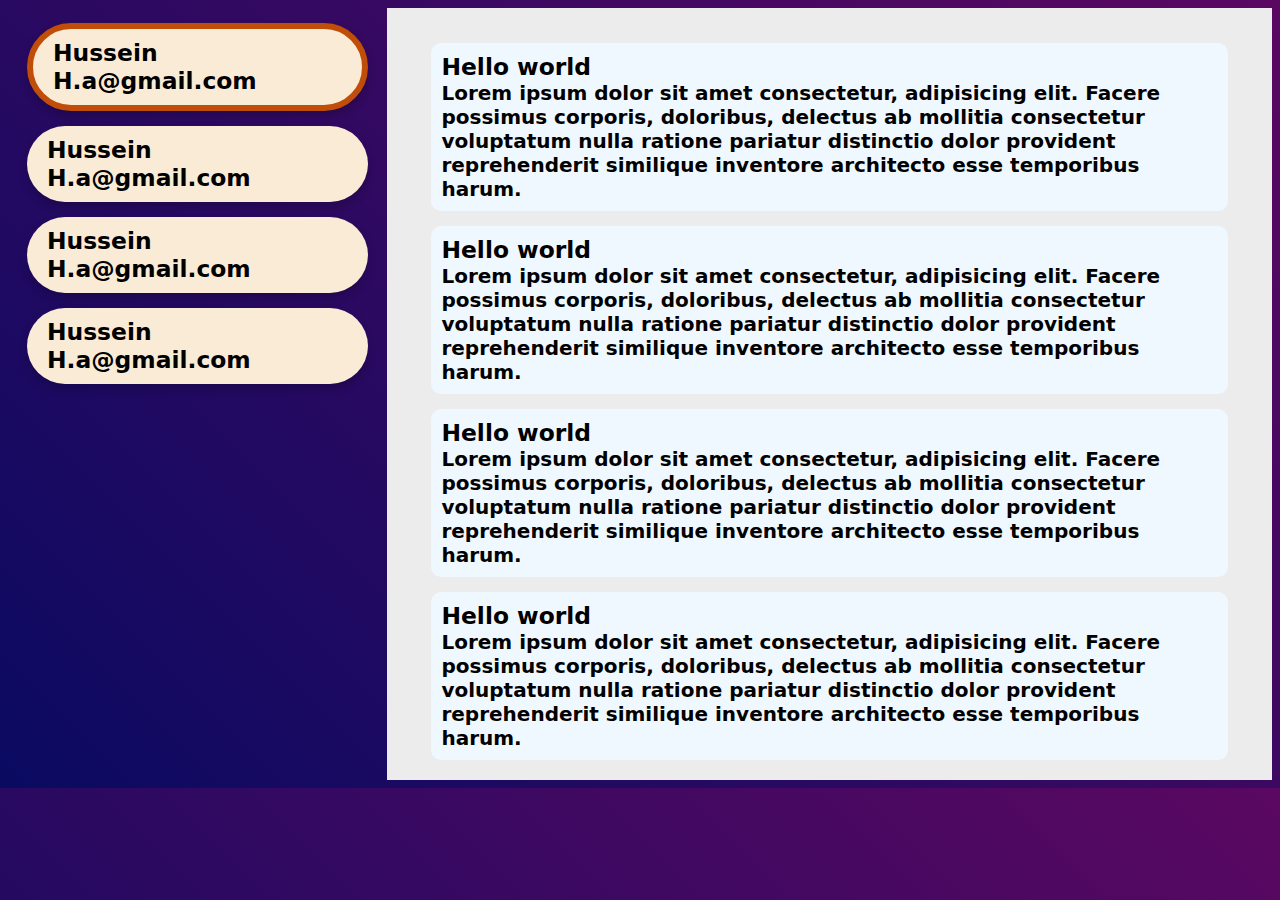
<file: index.html>
<!DOCTYPE html>
<html lang="en">

<head>
    <meta charset="UTF-8">
    <meta name="viewport" content="width=device-width, initial-scale=1.0">
    <title>JSON-placeholder API</title>
    <link rel="stylesheet" href="style.css">
</head>


<body>
    <!-- Main content -->
    <div id="content" style="display:flex ;">
        <!-- Users Container -->
        <div style="width: 30%; ">

            <!-- Users container -->
            <div id="users" style=" width: 90%; height: 100px; margin: 0 auto;">
                <!-- User -->
                <div id="user" class="selected">
                    <h3>Hussein</h3>
                    <h3>H.a@gmail.com</h3>
                </div>
                <!-- User -->
                <div id="user">
                    <h3>Hussein</h3>
                    <h3>H.a@gmail.com</h3>
                </div><!-- User -->
                <div id="user">
                    <h3>Hussein</h3>
                    <h3>H.a@gmail.com</h3>
                </div><!-- User -->
                <div id="user">
                    <h3>Hussein</h3>
                    <h3>H.a@gmail.com</h3>
                </div>
            </div>
            <!-- End Users container -->

        </div>
        <!-- End Users Container -->

        <!-- Post Container -->
        <div id="posts-container" style="width: 70%; padding: 20px 0px; background-color: rgb(236,236,236);">
            <!-- POSTS -->
            <div id="posts" style="width: 90%; margin: 0 auto;">
                <!-- POST -->
                <div id="post">
                    <h3>Hello world</h3>
                    <h4>Lorem ipsum dolor sit amet consectetur, adipisicing elit. Facere possimus corporis, doloribus,
                        delectus ab mollitia consectetur voluptatum nulla ratione pariatur distinctio dolor provident
                        reprehenderit similique inventore architecto esse temporibus harum.</h4>
                </div>
                <!-- End POST -->
                <!-- POST -->
                <div id="post">
                    <h3>Hello world</h3>
                    <h4>Lorem ipsum dolor sit amet consectetur, adipisicing elit. Facere possimus corporis, doloribus,
                        delectus ab mollitia consectetur voluptatum nulla ratione pariatur distinctio dolor provident
                        reprehenderit similique inventore architecto esse temporibus harum.</h4>
                </div>
                <!-- End POST -->
                <!-- POST -->
                <div id="post">
                    <h3>Hello world</h3>
                    <h4>Lorem ipsum dolor sit amet consectetur, adipisicing elit. Facere possimus corporis, doloribus,
                        delectus ab mollitia consectetur voluptatum nulla ratione pariatur distinctio dolor provident
                        reprehenderit similique inventore architecto esse temporibus harum.</h4>
                </div>
                <!-- End POST -->
                <!-- POST -->
                <div id="post">
                    <h3>Hello world</h3>
                    <h4>Lorem ipsum dolor sit amet consectetur, adipisicing elit. Facere possimus corporis, doloribus,
                        delectus ab mollitia consectetur voluptatum nulla ratione pariatur distinctio dolor provident
                        reprehenderit similique inventore architecto esse temporibus harum.</h4>
                </div>
                <!-- End POST -->

            </div>
            <!-- End POSTS -->
        </div>
        <!-- End Post Container -->
    </div>
    <!-- End Main content -->
</body>
<script src="main.js"></script>

</html>
</file>
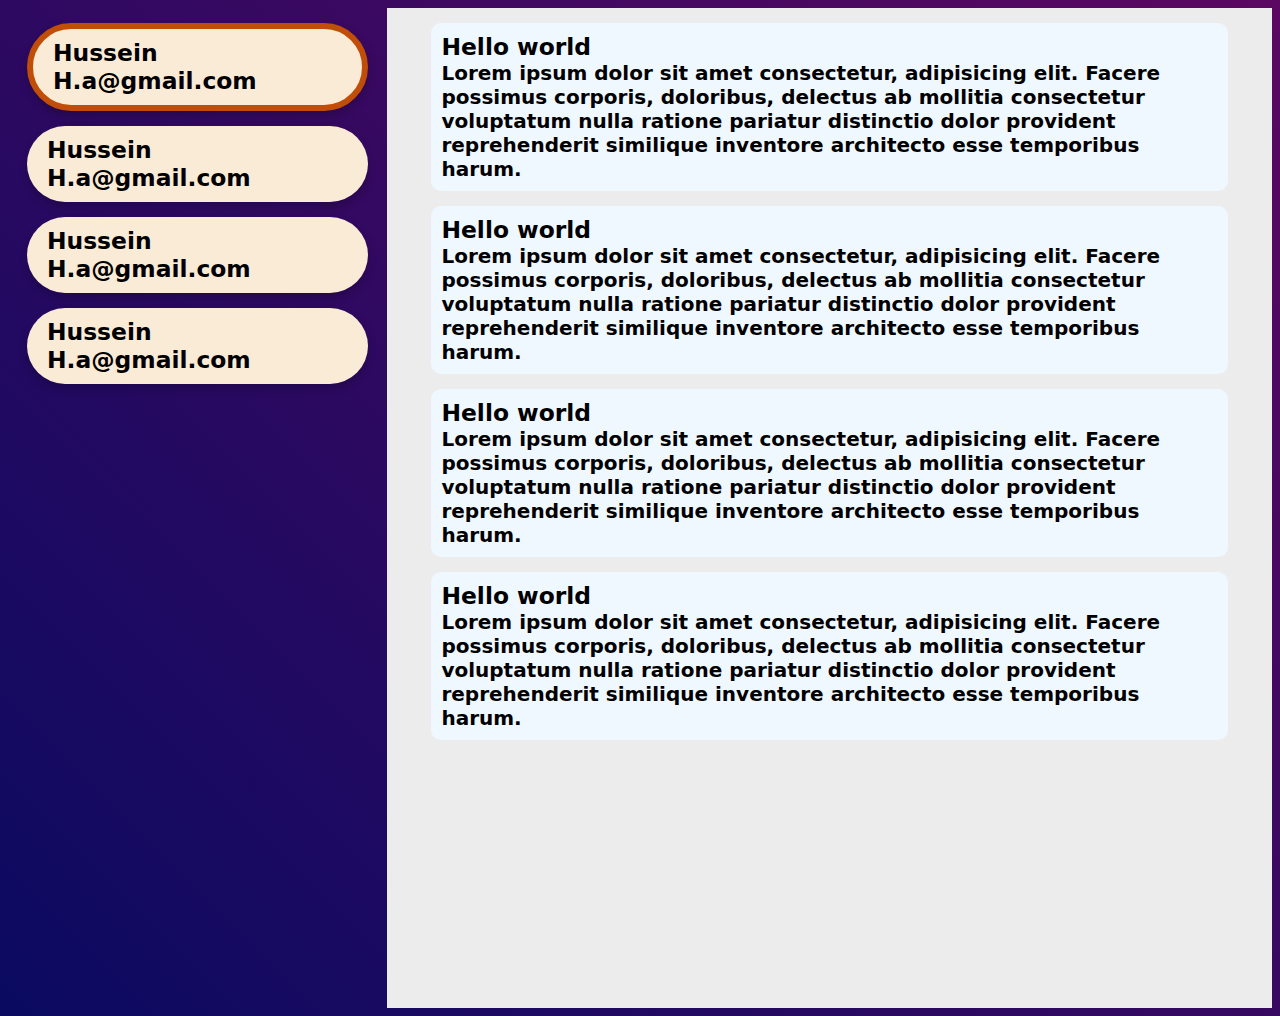
<file: JSON-placeholder-API.html>
<!DOCTYPE html>
<html lang="en">

<head>
    <meta charset="UTF-8">
    <meta name="viewport" content="width=device-width, initial-scale=1.0">
    <title>JSON-placeholder API</title>
    <link rel="stylesheet" href="style.css">
</head>


<body>
    <!-- Main content -->
    <div id="content" style="display:flex ;">
        <!-- Users Container -->
        <div style="width: 30%; ">

            <!-- Users container -->
            <div id="users" style=" width: 90%; height: 100px; margin: 0 auto;">
                <!-- User -->
                <div id="user" class="selected">
                    <h3>Hussein</h3>
                    <h3>H.a@gmail.com</h3>
                </div>
                <!-- User -->
                <div id="user">
                    <h3>Hussein</h3>
                    <h3>H.a@gmail.com</h3>
                </div><!-- User -->
                <div id="user">
                    <h3>Hussein</h3>
                    <h3>H.a@gmail.com</h3>
                </div><!-- User -->
                <div id="user">
                    <h3>Hussein</h3>
                    <h3>H.a@gmail.com</h3>
                </div>
            </div>
            <!-- End Users container -->

        </div>
        <!-- End Users Container -->

        <!-- Post Container -->
        <div id="posts-container" style="width: 70%; height: 1000px;background-color: rgb(236,236,236);">
            <!-- POSTS -->
            <div id="posts" style="width: 90%; margin: 0 auto;">
                <!-- POST -->
                <div id="post">
                    <h3>Hello world</h3>
                    <h4>Lorem ipsum dolor sit amet consectetur, adipisicing elit. Facere possimus corporis, doloribus,
                        delectus ab mollitia consectetur voluptatum nulla ratione pariatur distinctio dolor provident
                        reprehenderit similique inventore architecto esse temporibus harum.</h4>
                </div>
                <!-- End POST -->
                <!-- POST -->
                <div id="post">
                    <h3>Hello world</h3>
                    <h4>Lorem ipsum dolor sit amet consectetur, adipisicing elit. Facere possimus corporis, doloribus,
                        delectus ab mollitia consectetur voluptatum nulla ratione pariatur distinctio dolor provident
                        reprehenderit similique inventore architecto esse temporibus harum.</h4>
                </div>
                <!-- End POST -->
                <!-- POST -->
                <div id="post">
                    <h3>Hello world</h3>
                    <h4>Lorem ipsum dolor sit amet consectetur, adipisicing elit. Facere possimus corporis, doloribus,
                        delectus ab mollitia consectetur voluptatum nulla ratione pariatur distinctio dolor provident
                        reprehenderit similique inventore architecto esse temporibus harum.</h4>
                </div>
                <!-- End POST -->
                <!-- POST -->
                <div id="post">
                    <h3>Hello world</h3>
                    <h4>Lorem ipsum dolor sit amet consectetur, adipisicing elit. Facere possimus corporis, doloribus,
                        delectus ab mollitia consectetur voluptatum nulla ratione pariatur distinctio dolor provident
                        reprehenderit similique inventore architecto esse temporibus harum.</h4>
                </div>
                <!-- End POST -->

            </div>
            <!-- End POSTS -->
        </div>
        <!-- End Post Container -->
    </div>
    <!-- End Main content -->
</body>
<script src="main.js"></script>

</html>
</file>
<file: style.css>
h1,
h2,
h3,
h4,
h5,
h6 {
    margin: 0px;
}

#user {
    background-color: antiquewhite;
    border-radius: 100px;
    padding: 10px;
    font-size: 20px;
    padding-left: 20px;
    box-shadow: 0px 5px 10px rgba(0, 0, 0, 0.2);
    cursor: pointer;
    margin-top: 15px;
}

body {
    background: linear-gradient(45deg, rgb(10, 10, 97), rgb(91, 8, 97));
    font-family: system-ui;
}

#post {
    background-color: aliceblue;
    border-radius: 10px;
    font-size: 20px;
    padding: 10px;
    box-shadow: 0px;
    margin-top: 15px;
}

#user.selected {
    border: solid #c04e08 6px;

}
</file>
